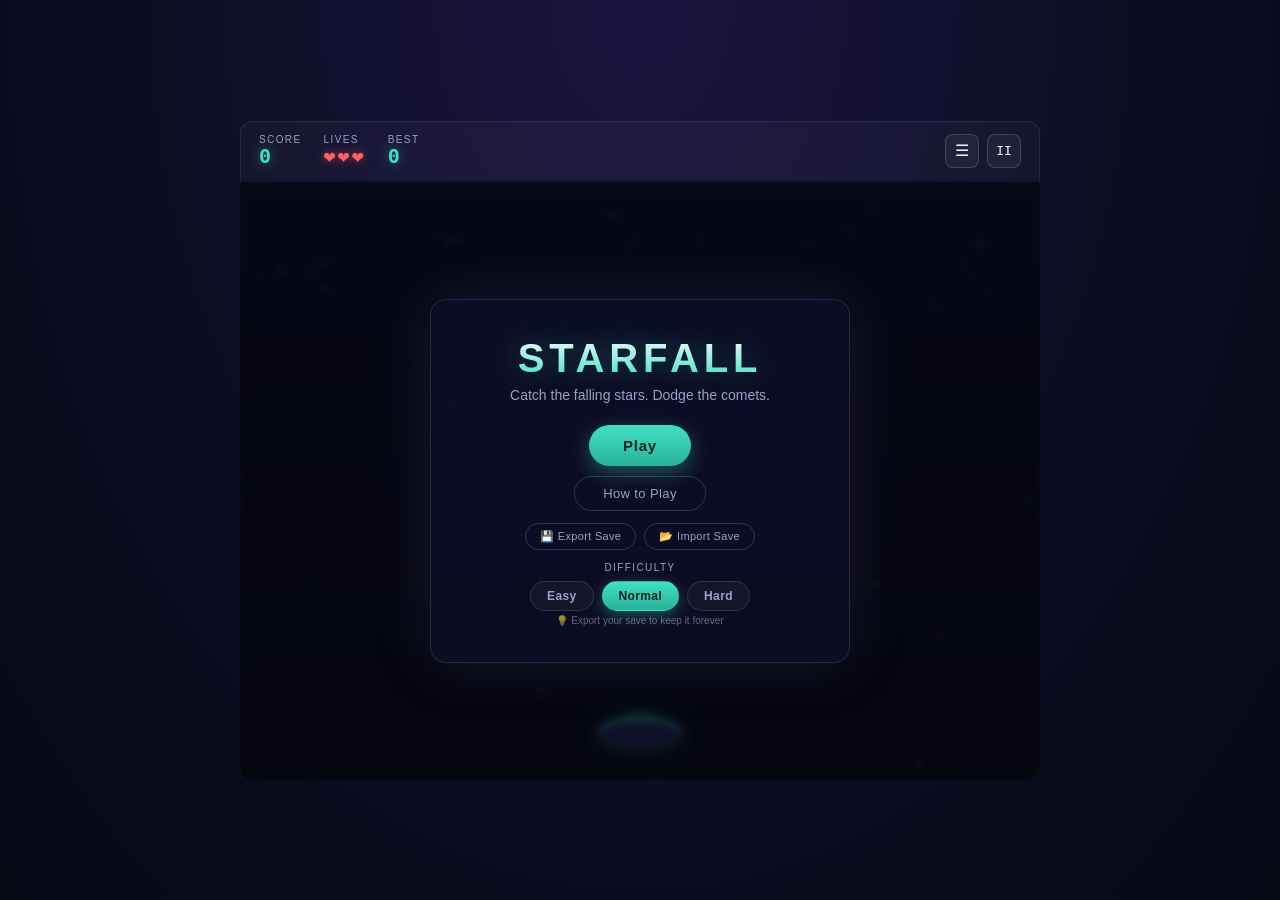
<file: Starfall_gmae/index.html>
<!DOCTYPE html>
<html lang="en">

<head>
  <meta charset="UTF-8">
  <meta name="viewport" content="width=device-width, initial-scale=1.0">
  <title>Starfall — catch the stars</title>
  <link rel="stylesheet" href="style.css">
</head>

<body>

  <div id="game-wrap">

    <!-- HUD -->
    <div id="hud">
      <div class="hud-item">
        <span class="hud-label">Score</span>
        <span class="hud-value" id="score">0</span>
      </div>
      <div class="hud-item" id="lives-wrap">
        <span class="hud-label">Lives</span>
        <span class="hud-value" id="lives">❤❤❤</span>
      </div>
      <div class="hud-item">
        <span class="hud-label">Best</span>
        <span class="hud-value" id="highscore">0</span>
      </div>
      <div class="hud-buttons">
        <button id="menu-btn" aria-label="Main Menu" class="hud-btn">☰</button>
        <button id="pause-btn" aria-label="Pause" class="hud-btn">II</button>
      </div>
    </div>

    <!-- Canvas -->
    <canvas id="game-canvas" width="800" height="600"></canvas>

    <!-- Main menu -->
    <div id="menu-overlay" class="overlay">
      <div class="overlay-panel">
        <h1 class="title">STARFALL</h1>
        <p class="subtitle">Catch the falling stars. Dodge the comets.</p>

        <div class="menu-actions">
          <button id="start-btn" class="primary-btn">Play</button>
          <button id="howto-btn" class="secondary-btn">How to Play</button>
        </div>

        <div class="save-actions">
          <button id="export-save-btn" class="secondary-btn save-btn">💾 Export Save</button>
          <button id="import-save-btn" class="secondary-btn save-btn">📂 Import Save</button>
          <input type="file" id="import-save-input" accept=".json" style="display:none">
        </div>

        <div class="difficulty-picker">
          <span class="hud-label">Difficulty</span>
          <div class="difficulty-row" id="difficulty-row">
            <button class="diff-btn" data-difficulty="easy">Easy</button>
            <button class="diff-btn" data-difficulty="normal">Normal</button>
            <button class="diff-btn" data-difficulty="hard">Hard</button>
          </div>
        </div>
        <p class="save-hint">💡 Export your save to keep it forever</p>
      </div>
    </div>

    <!-- How to play -->
    <div id="howto-overlay" class="overlay hidden">
      <div class="overlay-panel">
        <h2 class="title-sm">How to Play</h2>
        <div class="legend">
          <div class="legend-row"><span class="dot star-dot"></span> Star &nbsp;→&nbsp; +10</div>
          <div class="legend-row"><span class="dot gold-dot"></span> Gold (Diamond) &nbsp;→&nbsp; +50</div>
          <div class="legend-row"><span class="dot bomb-dot"></span> Comet &nbsp;→&nbsp; −1 life</div>
          <div class="legend-row" style="margin-top:6px;font-size:11px;color:var(--ink-dim);">⭐ Shape tells you the
            value — colorblind friendly!</div>
        </div>
        <p class="controls-hint">← → or A / D to move · drag on mobile · P to pause</p>
        <button id="howto-back-btn" class="primary-btn">Back</button>
      </div>
    </div>

    <!-- Pause overlay -->
    <div id="pause-overlay" class="overlay hidden">
      <div class="overlay-panel">
        <h2 class="title-sm">Paused</h2>
        <div class="menu-actions">
          <button id="resume-btn" class="primary-btn">Resume</button>
          <button id="pause-menu-btn" class="secondary-btn">Main Menu</button>
        </div>
      </div>
    </div>

    <!-- Game over overlay -->
    <div id="gameover-overlay" class="overlay hidden">
      <div class="overlay-panel">
        <h2 class="title-sm" id="gameover-heading">Game Over</h2>

        <!-- Run Stats -->
        <div id="run-stats" class="run-stats">
          <div class="stat-row"><span>Stars caught</span><span id="stat-caught">0</span></div>
          <div class="stat-row"><span>Stars missed</span><span id="stat-missed">0</span></div>
          <div class="stat-row"><span>Bombs dodged</span><span id="stat-dodged">0</span></div>
          <div class="stat-row stat-grade"><span>Grade</span><span id="stat-grade">-</span></div>
        </div>

        <p class="final-score">Score: <span id="final-score">0</span></p>
        <p class="best-line" id="new-best-line">New best!</p>
        <div class="menu-actions">
          <button id="restart-btn" class="primary-btn">Play Again</button>
          <button id="gameover-menu-btn" class="secondary-btn">Main Menu</button>
        </div>
      </div>
    </div>

  </div>

  <script src="game.js"></script>
</body>

</html>
</file>
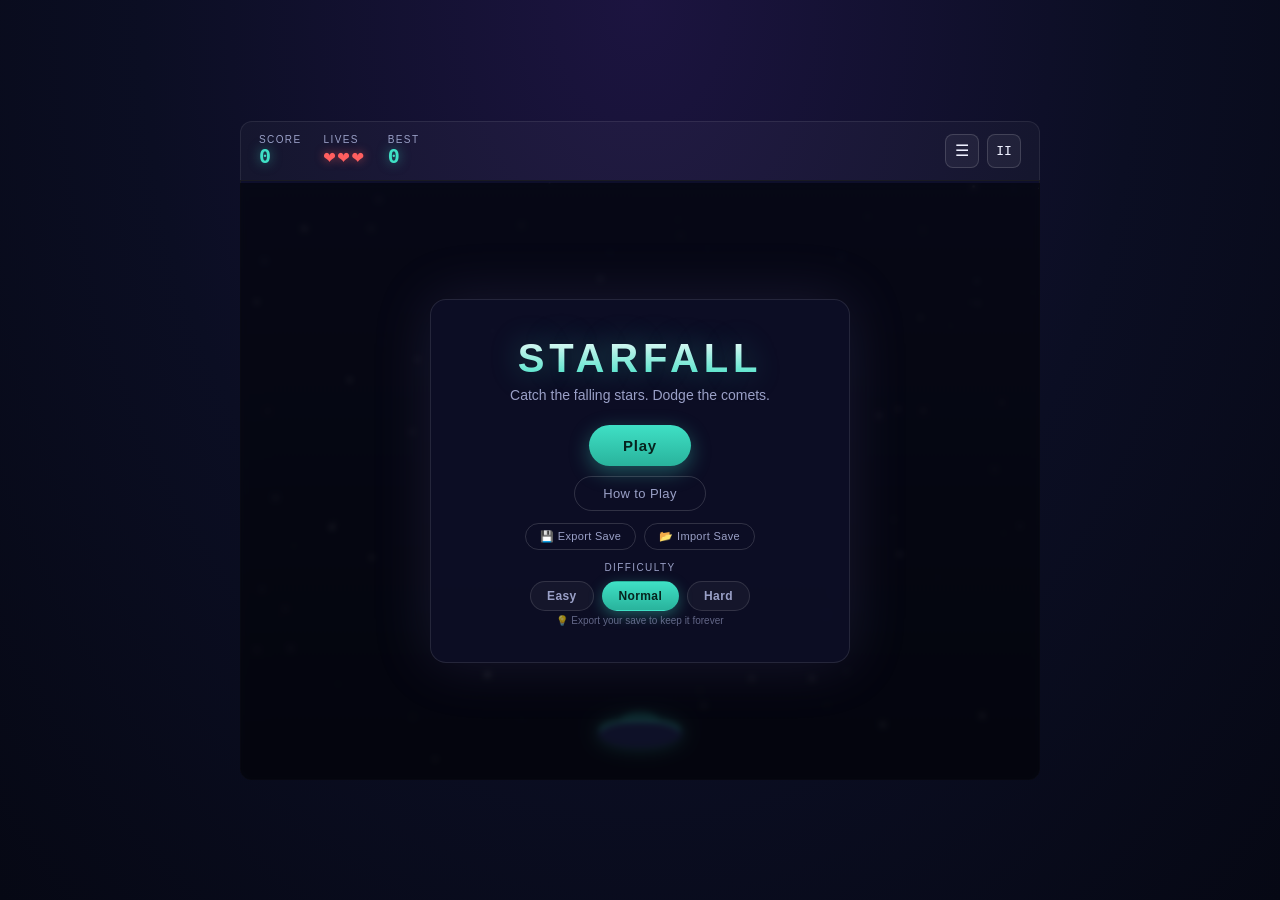
<file: Starfall_gmae/index.html.html>
<!DOCTYPE html>
<html lang="en">

<head>
  <meta charset="UTF-8">
  <meta name="viewport" content="width=device-width, initial-scale=1.0">
  <title>Starfall — catch the stars</title>
  <link rel="stylesheet" href="style.css">
</head>

<body>

  <div id="game-wrap">

    <!-- HUD -->
    <div id="hud">
      <div class="hud-item">
        <span class="hud-label">Score</span>
        <span class="hud-value" id="score">0</span>
      </div>
      <div class="hud-item" id="lives-wrap">
        <span class="hud-label">Lives</span>
        <span class="hud-value" id="lives">❤❤❤</span>
      </div>
      <div class="hud-item">
        <span class="hud-label">Best</span>
        <span class="hud-value" id="highscore">0</span>
      </div>
      <div class="hud-buttons">
        <button id="menu-btn" aria-label="Main Menu" class="hud-btn">☰</button>
        <button id="pause-btn" aria-label="Pause" class="hud-btn">II</button>
      </div>
    </div>

    <!-- Canvas -->
    <canvas id="game-canvas" width="800" height="600"></canvas>

    <!-- Main menu -->
    <div id="menu-overlay" class="overlay">
      <div class="overlay-panel">
        <h1 class="title">STARFALL</h1>
        <p class="subtitle">Catch the falling stars. Dodge the comets.</p>

        <div class="menu-actions">
          <button id="start-btn" class="primary-btn">Play</button>
          <button id="howto-btn" class="secondary-btn">How to Play</button>
        </div>

        <div class="save-actions">
          <button id="export-save-btn" class="secondary-btn save-btn">💾 Export Save</button>
          <button id="import-save-btn" class="secondary-btn save-btn">📂 Import Save</button>
          <input type="file" id="import-save-input" accept=".json" style="display:none">
        </div>

        <div class="difficulty-picker">
          <span class="hud-label">Difficulty</span>
          <div class="difficulty-row" id="difficulty-row">
            <button class="diff-btn" data-difficulty="easy">Easy</button>
            <button class="diff-btn" data-difficulty="normal">Normal</button>
            <button class="diff-btn" data-difficulty="hard">Hard</button>
          </div>
        </div>
        <p class="save-hint">💡 Export your save to keep it forever</p>
      </div>
    </div>

    <!-- How to play -->
    <div id="howto-overlay" class="overlay hidden">
      <div class="overlay-panel">
        <h2 class="title-sm">How to Play</h2>
        <div class="legend">
          <div class="legend-row"><span class="dot star-dot"></span> Star &nbsp;→&nbsp; +10</div>
          <div class="legend-row"><span class="dot gold-dot"></span> Gold (Diamond) &nbsp;→&nbsp; +50</div>
          <div class="legend-row"><span class="dot bomb-dot"></span> Comet &nbsp;→&nbsp; −1 life</div>
          <div class="legend-row" style="margin-top:6px;font-size:11px;color:var(--ink-dim);">⭐ Shape tells you the
            value — colorblind friendly!</div>
        </div>
        <p class="controls-hint">← → or A / D to move · drag on mobile · P to pause</p>
        <button id="howto-back-btn" class="primary-btn">Back</button>
      </div>
    </div>

    <!-- Pause overlay -->
    <div id="pause-overlay" class="overlay hidden">
      <div class="overlay-panel">
        <h2 class="title-sm">Paused</h2>
        <div class="menu-actions">
          <button id="resume-btn" class="primary-btn">Resume</button>
          <button id="pause-menu-btn" class="secondary-btn">Main Menu</button>
        </div>
      </div>
    </div>

    <!-- Game over overlay -->
    <div id="gameover-overlay" class="overlay hidden">
      <div class="overlay-panel">
        <h2 class="title-sm" id="gameover-heading">Game Over</h2>

        <!-- Run Stats -->
        <div id="run-stats" class="run-stats">
          <div class="stat-row"><span>Stars caught</span><span id="stat-caught">0</span></div>
          <div class="stat-row"><span>Stars missed</span><span id="stat-missed">0</span></div>
          <div class="stat-row"><span>Bombs dodged</span><span id="stat-dodged">0</span></div>
          <div class="stat-row stat-grade"><span>Grade</span><span id="stat-grade">-</span></div>
        </div>

        <p class="final-score">Score: <span id="final-score">0</span></p>
        <p class="best-line" id="new-best-line">New best!</p>
        <div class="menu-actions">
          <button id="restart-btn" class="primary-btn">Play Again</button>
          <button id="gameover-menu-btn" class="secondary-btn">Main Menu</button>
        </div>
      </div>
    </div>

  </div>

  <script src="game.js"></script>
</body>

</html>
</file>
<file: Starfall_gmae/style.css>
:root {
  --bg-void: #0b0e23;
  --bg-nebula: #1c1440;
  --teal: #3fe0c5;
  --gold: #f4c542;
  --coral: #ff5f5f;
  --violet: #8b7fd9;
  --ink: #eef0ff;
  --ink-dim: #9aa0c7;
  --panel-bg: rgba(14, 16, 40, 0.86);
}

* {
  box-sizing: border-box;
}

html,
body {
  height: 100%;
  margin: 0;
}

body {
  background: radial-gradient(ellipse at 50% 0%, var(--bg-nebula) 0%, var(--bg-void) 55%, #060814 100%);
  color: var(--ink);
  font-family: "Segoe UI", -apple-system, BlinkMacSystemFont, sans-serif;
  min-height: 100vh;
  display: flex;
  align-items: center;
  justify-content: center;
  padding: 20px;
}

#game-wrap {
  position: relative;
  width: 100%;
  max-width: 800px;
}

/* ---------- HUD ---------- */

#hud {
  display: flex;
  align-items: center;
  gap: 22px;
  padding: 12px 18px;
  background: rgba(255, 255, 255, 0.03);
  border: 1px solid rgba(255, 255, 255, 0.08);
  border-radius: 12px 12px 0 0;
  border-bottom: none;
}

.hud-item {
  display: flex;
  flex-direction: column;
  line-height: 1.1;
}

.hud-label {
  font-size: 10px;
  letter-spacing: 0.14em;
  text-transform: uppercase;
  color: var(--ink-dim);
}

.hud-value {
  font-family: "Consolas", "SFMono-Regular", monospace;
  font-size: 20px;
  font-weight: 700;
  color: var(--teal);
  text-shadow: 0 0 12px rgba(63, 224, 197, 0.5);
}

#lives .hud-value,
#lives-wrap .hud-value {
  color: var(--coral);
  text-shadow: 0 0 10px rgba(255, 95, 95, 0.55);
  letter-spacing: 2px;
}

.hud-buttons {
  margin-left: auto;
  display: flex;
  gap: 8px;
}

.hud-btn {
  width: 34px;
  height: 34px;
  border-radius: 8px;
  border: 1px solid rgba(255, 255, 255, 0.15);
  background: rgba(255, 255, 255, 0.05);
  color: var(--ink);
  font-size: 14px;
  font-family: monospace;
  cursor: pointer;
  transition: background 0.15s ease, transform 0.15s ease;
  display: flex;
  align-items: center;
  justify-content: center;
}

.hud-btn:hover {
  background: rgba(255, 255, 255, 0.12);
  transform: translateY(-1px);
}

#pause-btn {
  font-size: 13px;
}

#menu-btn {
  font-size: 16px;
}

/* ---------- Canvas ---------- */

#game-canvas {
  display: block;
  width: 100%;
  height: auto;
  aspect-ratio: 800 / 600;
  background: #05060f;
  border: 1px solid rgba(255, 255, 255, 0.08);
  border-radius: 0 0 12px 12px;
  cursor: none;
  touch-action: none;
}

/* ---------- Overlays ---------- */

.overlay {
  position: absolute;
  inset: 0;
  top: 62px;
  /* below HUD */
  display: flex;
  align-items: center;
  justify-content: center;
  background: rgba(5, 6, 15, 0.72);
  backdrop-filter: blur(3px);
  border-radius: 0 0 12px 12px;
}

.overlay.hidden {
  display: none;
}

.overlay-panel {
  text-align: center;
  padding: 36px 40px;
  background: var(--panel-bg);
  border: 1px solid rgba(255, 255, 255, 0.1);
  border-radius: 16px;
  max-width: 420px;
  width: 88%;
  box-shadow: 0 0 60px rgba(139, 127, 217, 0.15);
}

.title {
  font-size: 40px;
  margin: 0 0 6px;
  letter-spacing: 0.12em;
  background: linear-gradient(180deg, #ffffff 0%, var(--teal) 100%);
  -webkit-background-clip: text;
  background-clip: text;
  color: transparent;
  text-shadow: 0 0 30px rgba(63, 224, 197, 0.35);
}

.title-sm {
  font-size: 26px;
  margin: 0 0 18px;
  letter-spacing: 0.08em;
  color: var(--ink);
}

.subtitle {
  color: var(--ink-dim);
  margin: 0 0 22px;
  font-size: 14px;
}

.legend {
  text-align: left;
  display: inline-flex;
  flex-direction: column;
  gap: 8px;
  margin: 0 auto 20px;
  font-size: 13px;
  color: var(--ink-dim);
}

.legend-row {
  display: flex;
  align-items: center;
  gap: 10px;
}

.dot {
  width: 12px;
  height: 12px;
  border-radius: 50%;
  display: inline-block;
  flex-shrink: 0;
}

.star-dot {
  background: var(--gold);
  box-shadow: 0 0 8px var(--gold);
}

.gold-dot {
  background: #fff3b0;
  box-shadow: 0 0 10px #fff3b0;
}

.bomb-dot {
  background: var(--coral);
  box-shadow: 0 0 8px var(--coral);
}

.controls-hint {
  font-size: 11px;
  color: var(--ink-dim);
  opacity: 0.75;
  margin: 0 0 22px;
}

.primary-btn {
  background: linear-gradient(180deg, var(--teal), #29b39c);
  color: #06231e;
  border: none;
  padding: 12px 34px;
  font-size: 15px;
  font-weight: 700;
  letter-spacing: 0.05em;
  border-radius: 999px;
  cursor: pointer;
  box-shadow: 0 6px 20px rgba(63, 224, 197, 0.35);
  transition: transform 0.15s ease, box-shadow 0.15s ease;
}

.primary-btn:hover {
  transform: translateY(-2px);
  box-shadow: 0 10px 26px rgba(63, 224, 197, 0.45);
}

.primary-btn:active {
  transform: translateY(0);
}

.menu-actions {
  display: flex;
  flex-direction: column;
  align-items: center;
  gap: 10px;
  margin-bottom: 12px;
}

.secondary-btn {
  background: transparent;
  color: var(--ink-dim);
  border: 1px solid rgba(255, 255, 255, 0.15);
  padding: 9px 28px;
  font-size: 13px;
  letter-spacing: 0.03em;
  border-radius: 999px;
  cursor: pointer;
  transition: background 0.15s ease, color 0.15s ease, border-color 0.15s ease;
}

.secondary-btn:hover {
  background: rgba(255, 255, 255, 0.06);
  color: var(--ink);
  border-color: rgba(255, 255, 255, 0.3);
}

.save-actions {
  display: flex;
  gap: 8px;
  justify-content: center;
  margin-bottom: 12px;
  flex-wrap: wrap;
}

.save-btn {
  font-size: 11px;
  padding: 6px 14px;
}

.save-hint {
  font-size: 10px;
  color: var(--ink-dim);
  opacity: 0.6;
  margin: 4px 0 0;
}

.difficulty-picker {
  display: flex;
  flex-direction: column;
  align-items: center;
  gap: 8px;
}

.difficulty-row {
  display: flex;
  gap: 8px;
}

.diff-btn {
  background: rgba(255, 255, 255, 0.04);
  color: var(--ink-dim);
  border: 1px solid rgba(255, 255, 255, 0.12);
  padding: 7px 16px;
  font-size: 12px;
  font-weight: 600;
  letter-spacing: 0.03em;
  border-radius: 999px;
  cursor: pointer;
  transition: background 0.15s ease, color 0.15s ease, border-color 0.15s ease;
}

.diff-btn:hover {
  border-color: rgba(255, 255, 255, 0.3);
  color: var(--ink);
}

.diff-btn.active {
  background: linear-gradient(180deg, var(--teal), #29b39c);
  color: #06231e;
  border-color: transparent;
  box-shadow: 0 4px 14px rgba(63, 224, 197, 0.35);
}

.final-score {
  font-family: "Consolas", monospace;
  font-size: 28px;
  color: var(--gold);
  text-shadow: 0 0 16px rgba(244, 197, 66, 0.5);
  margin: 0 0 4px;
}

.best-line {
  font-size: 13px;
  color: var(--teal);
  margin: 0 0 16px;
  min-height: 16px;
}

/* Run Stats */
.run-stats {
  background: rgba(255, 255, 255, 0.04);
  border-radius: 10px;
  padding: 12px 18px;
  margin-bottom: 16px;
  text-align: left;
}

.stat-row {
  display: flex;
  justify-content: space-between;
  font-size: 13px;
  padding: 3px 0;
  color: var(--ink-dim);
}

.stat-row span:last-child {
  color: var(--ink);
  font-weight: 600;
}

.stat-grade {
  border-top: 1px solid rgba(255, 255, 255, 0.08);
  margin-top: 4px;
  padding-top: 6px;
  font-size: 16px;
}

.stat-grade span:last-child {
  color: var(--gold);
  text-shadow: 0 0 12px rgba(244, 197, 66, 0.4);
  font-size: 20px;
}

@media (max-width: 480px) {
  #hud {
    gap: 14px;
    padding: 10px 12px;
  }

  .hud-value {
    font-size: 16px;
  }

  .title {
    font-size: 30px;
  }

  .overlay-panel {
    padding: 24px 20px;
  }

  .save-actions {
    flex-direction: column;
    align-items: center;
  }

  .hud-btn {
    width: 30px;
    height: 30px;
    font-size: 12px;
  }
}
</file>
